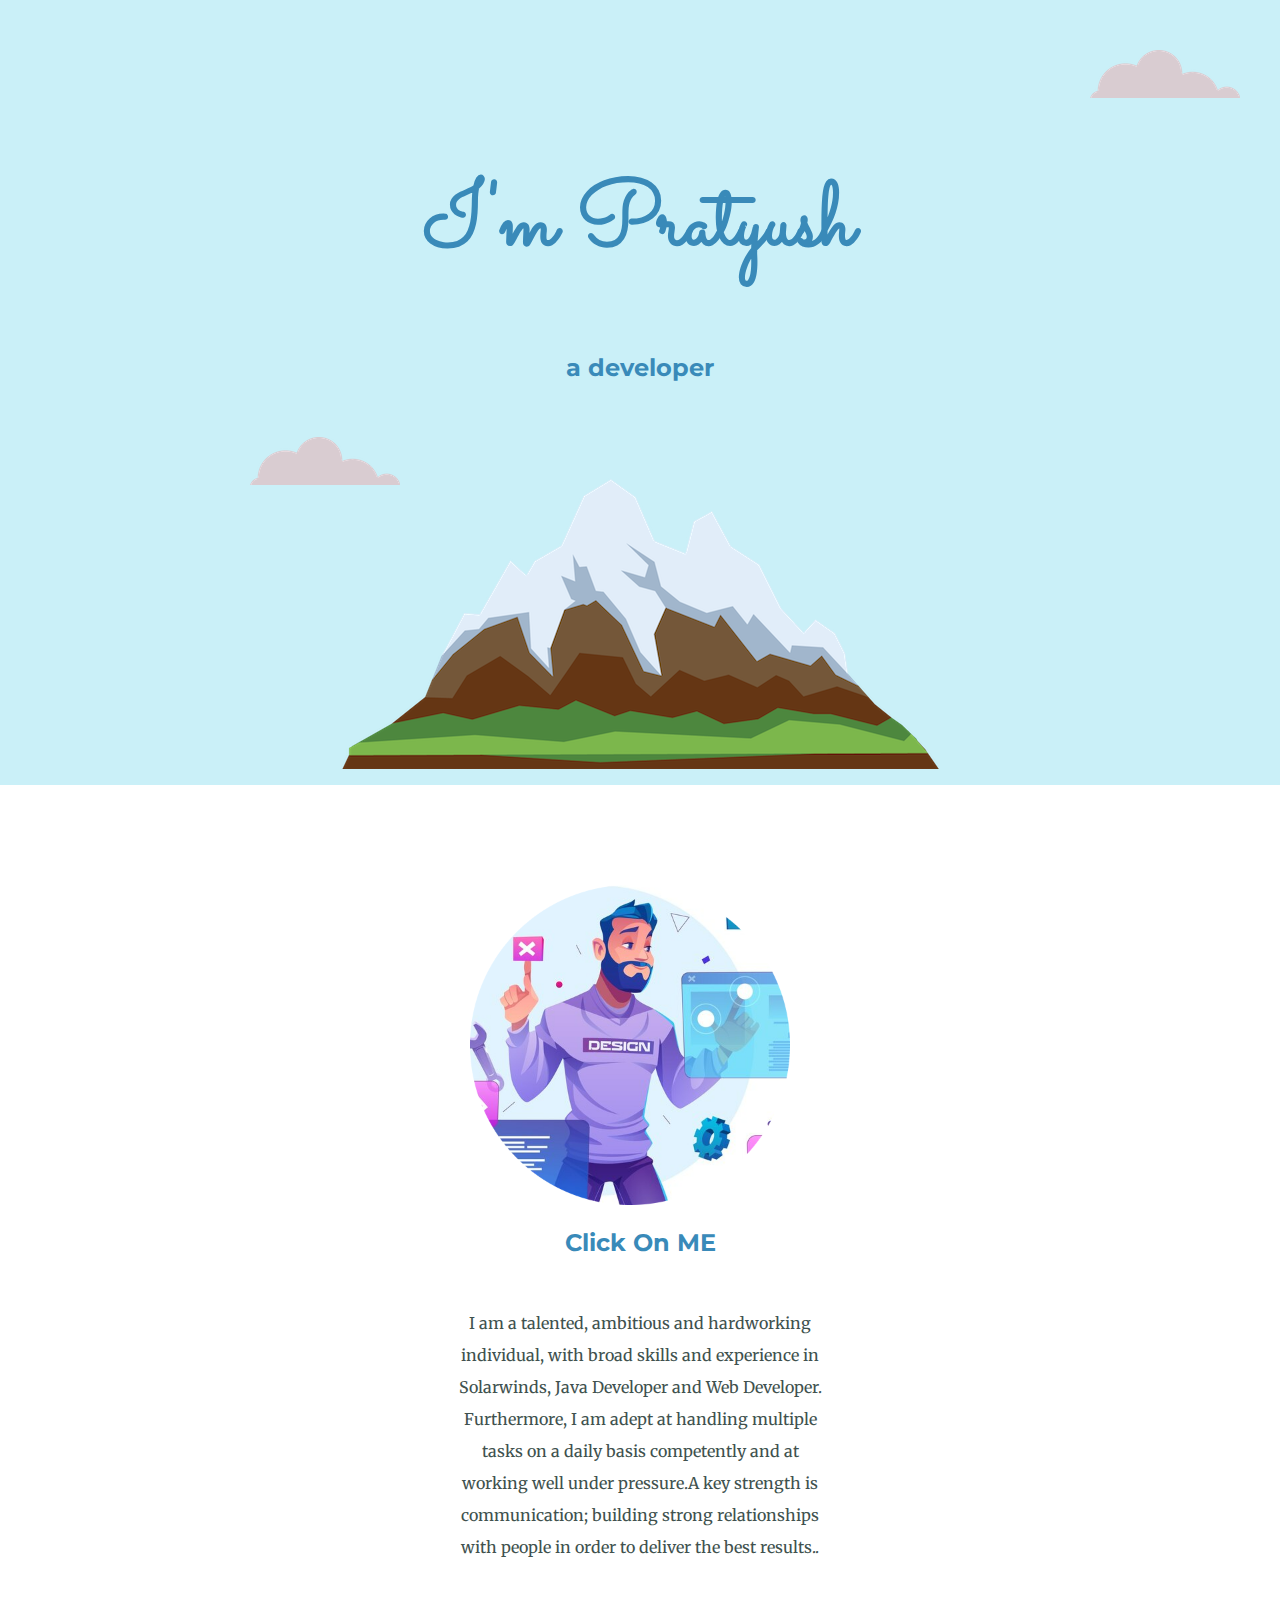
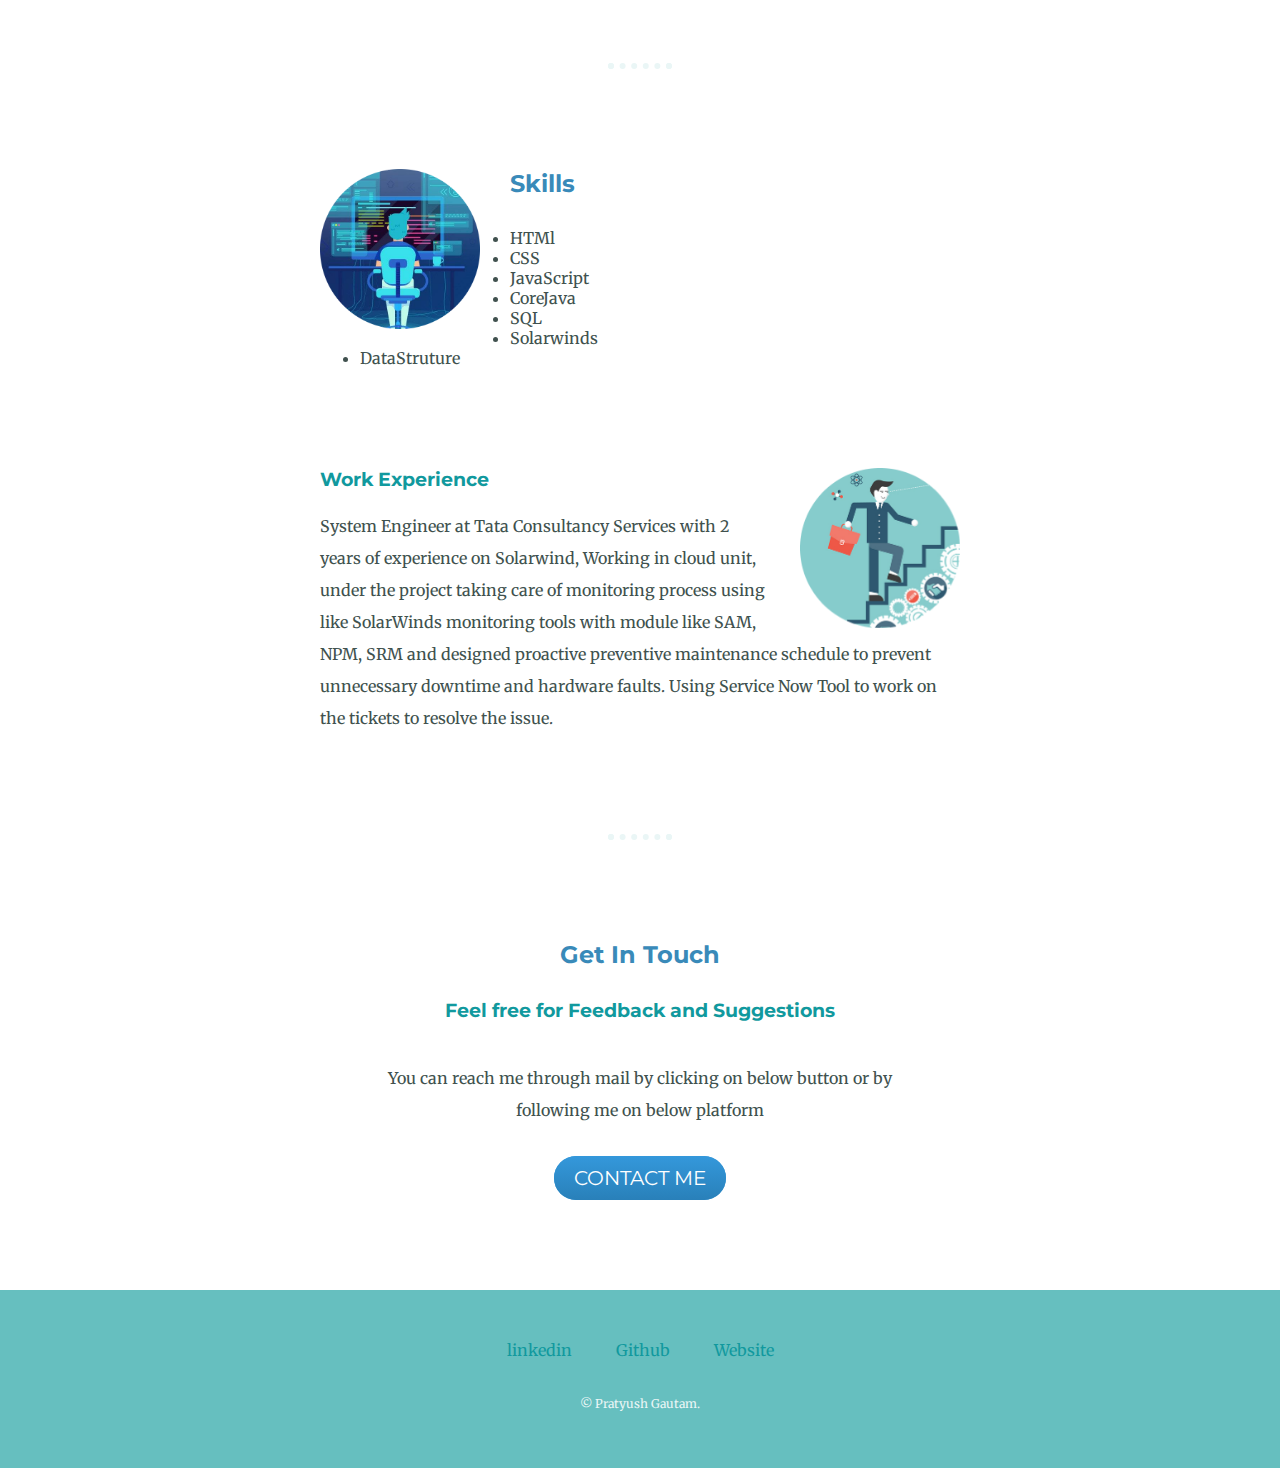
<file: index.html>
<!DOCTYPE html>
<html lang="en" dir="ltr">
  <head>
    <meta charset="utf-8">
    <title>Pratyush Resume</title>
    <link rel="stylesheet" href="Style.css">
    <link rel="icon" href="favicon.ico">
    <link rel="preconnect" href="https://fonts.googleapis.com">
<link rel="preconnect" href="https://fonts.gstatic.com" crossorigin>
<link rel="preconnect" href="https://fonts.googleapis.com">
<link rel="preconnect" href="https://fonts.gstatic.com" crossorigin>
<link href="https://fonts.googleapis.com/css2?family=Merriweather:ital@1&family=Montserrat:wght@300&family=Sacramento&display=swap" rel="stylesheet">
  </head>
  <body>
    <div class="top-container">
      <img class="top-cloud" src="cloud.png" alt="cloud-img">
      <h1>I'm Pratyush</h1>
      <h2> a developer<h2>
      <img class="bottom-cloud" src="cloud.png" alt="cloud-img">
      <img src="mountain.png" alt="cloud-img">

    </div>
    <div class="middle-container">
      <div class="profile" >
        <img class="Web" src="img.png" data-tilt>
        <a href="about.html"><h2>Click On ME</h2></a>
        <p class="intro">I am a talented, ambitious and hardworking individual, with broad skills and experience in Solarwinds, Java Developer and Web Developer.
Furthermore, I am adept at handling multiple tasks on a daily basis competently and at working well under pressure.A key strength is communication; building strong relationships with people in order to deliver the best results..</p>
      </div>
      <hr>
      <div class="skills">
        <div class="skill-row">
          <img class="Developer" src="web1.png" data-tilt>
          <h2>Skills</h2>
          <ul class="SkillSet">
            <li>HTMl</li>
            <li>CSS</li>
            <li>JavaScript</li>
            <li>CoreJava</li>
            <li>SQL</li>
            <li>Solarwinds</li>
            <li>DataStruture</li>
          </ul>

        </div>
        <div class="skill-row">
          <img class="WorkExp" src="WorkExp.png" data-tilt>
          <h3>Work Experience</h3>
          <p>System Engineer at Tata Consultancy Services with 2 years of experience on Solarwind, Working in cloud unit, under the project taking care of
monitoring process using like SolarWinds monitoring tools
with module like SAM, NPM, SRM and designed proactive
preventive maintenance schedule to prevent unnecessary
downtime and hardware faults. Using Service Now Tool to
work on the tickets to resolve the issue.</p>
        </div>
      </div>
      <hr>
      
      <div class="contact-me">
        <h2>Get In Touch</h2>
        <h3>Feel free for Feedback and Suggestions</h3>
        <p class="contact-message">You can reach me through mail by clicking on below button or by following me on below platform</p>
        <a class="btn" href="mailto:pratyushpg@outlook.com">CONTACT ME</a>

      </div>
    </div>


    <div class="bottom-container">
      <a class="footer-link" href="<a href=""https://linkedin.com/your/profile/url">linkedin
 </a>
      <a class="footer-link" href="https://github.com/pratyushphg">Github</a>
      <a class="footer-link" href="https://www.appbrewery.co/">Website</a>
      <p class="copyright">© Pratyush Gautam.</p>
    </div>

<script src="vanilla-tilt.js" charset="utf-8"></script>
  </body>
</html>
</file>
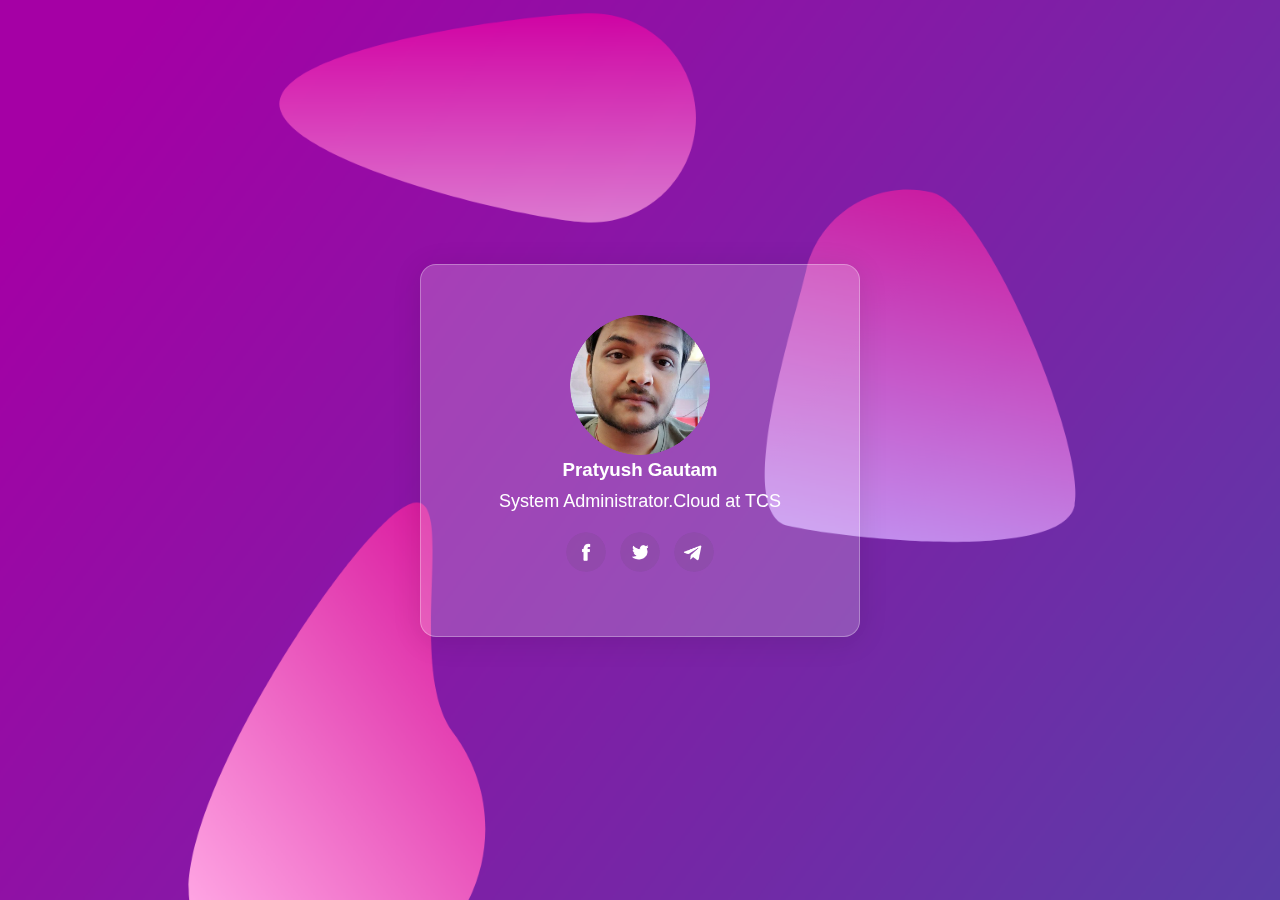
<file: about.html>
<!DOCTYPE html>
<html lang="en" dir="ltr">
  <head>
    <meta name="viewport" content="width=device-width,intial-scale=1.0">
    <meta charset="utf-8">
    <title>My Card</title>
    <link rel="stylesheet" href="Style1.css">
  </head>
  <body>
    <div class="container1" >
      <div class="card" data-tilt>
        <img src="mypic.png">
        <h3>Pratyush Gautam</h3>
        <p>System Administrator.Cloud at TCS</p>

      <div class="links">
        <a href="https://facebook.com"><img src="facebook.png" alt=""></a>
        <a href="https://twitter.com"><img src="twitter.png" alt=""></a>
        <a href="https://telegram.com"><img src="telegram.png" alt=""></a>

      </div>
     

      </div>
    </div>
<script src="vanilla-tilt.js" charset="utf-8"></script>
  </body>
</html>
</file>
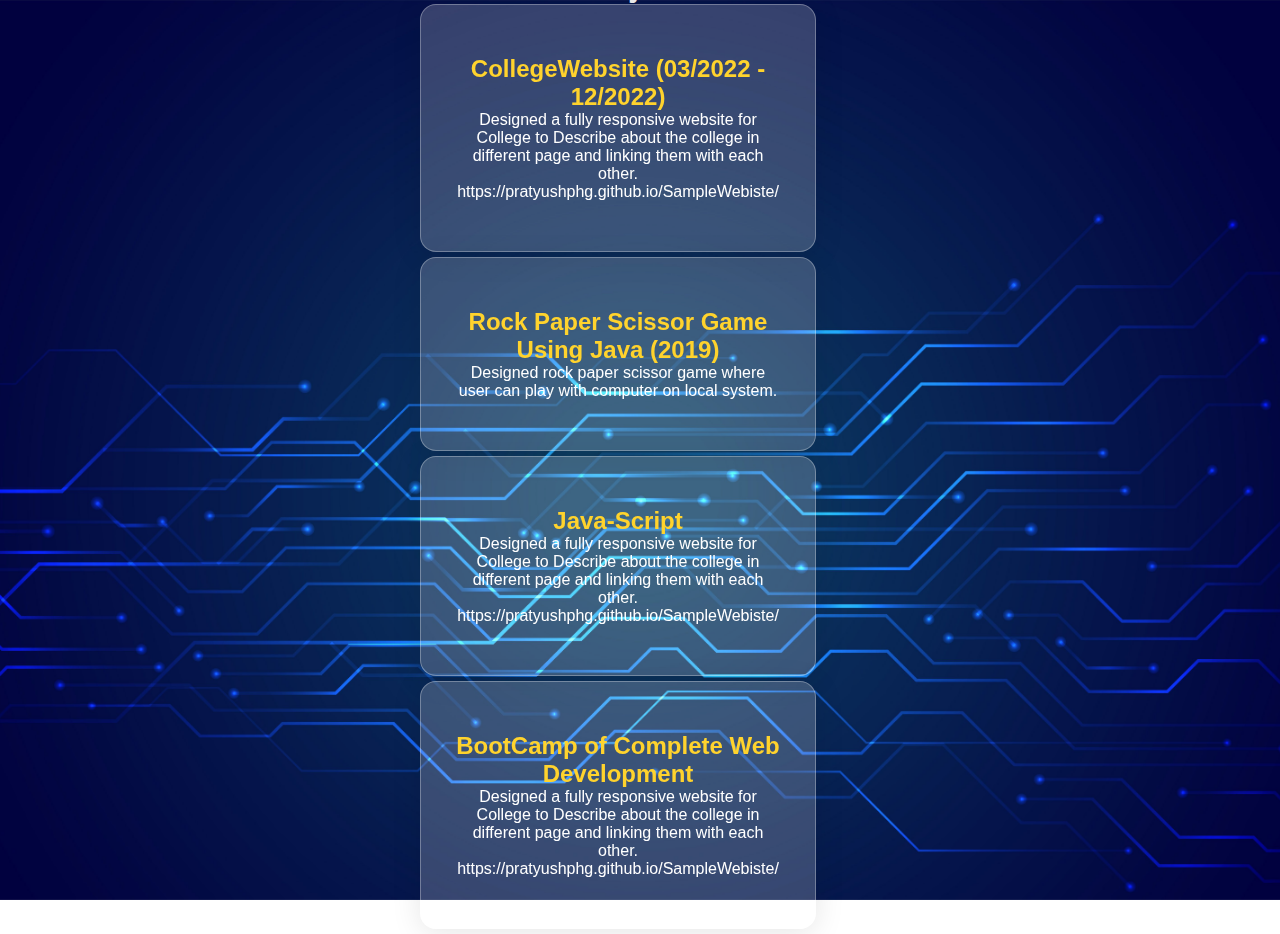
<file: projects.html>
<!DOCTYPE html>
<html lang="en" dir="ltr">
  <head>
    <meta name="viewport" content="width=device-width,intial-scale=1.0">
    <meta charset="utf-8">
    <title>Projects & Bootcamps</title>
    <link rel="stylesheet" href="Style2.css">
  </head>
  <body>


    <div class="Projects" >
      <div class="card1">
        <h1>Projects</h1>
          <div class="About-project" data-tilt>
            <h2>CollegeWebsite (03/2022 - 12/2022)</h2>
            <p>Designed a fully responsive website for College to Describe about
the college in different page and linking them with each other. https://pratyushphg.github.io/SampleWebiste/
</p>
</div>
<div class="About-project" data-tilt>
  <h2>Rock Paper Scissor Game Using Java (2019)</h2>
  <p>Designed rock paper scissor game where user can play with
  computer on local system.
  </p>
</div>
<div class="About-project" data-tilt>
  <h2>Java-Script</h2>
  <p>Designed a fully responsive website for College to Describe about
  the college in different page and linking them with each other. https://pratyushphg.github.io/SampleWebiste/
  </p>
</div>
<div class="About-project" data-tilt>

  <h2>BootCamp of Complete Web Development</h2>
  <p>Designed a fully responsive website for College to Describe about
the college in different page and linking them with each other. https://pratyushphg.github.io/SampleWebiste/
</p>
</div>



</div>
</div>

<script src="vanilla-tilt.js" charset="utf-8"></script>
  </body>
</html>
</file>
<file: Style.css>
body{
  text-align: center;
  margin: 0;
font-family: 'Merriweather', serif;
color: #40514E;

}
h1{
  font-size: 562.5%;
  margin-top: 50px auto 0 auto;
  font-family: 'Sacramento', cursive;
  color: #398AB9;

}
h2{
  font-family: 'Montserrat', sans-serif;
  font-size=2.5rem;
  color: #398AB9;
  padding-bottom: 10px;

}
h3
{
  font-family: 'Montserrat', sans-serif;
  color: #11999E;
}
.SkillSet{
  margin-right: : 20%;


}
p{
    line-height: 2;
}
hr{
  border: dotted #EAF6F6 6px;
  border-bottom: none;
  width:4%;
  margin: 100px auto;
}
a{
  color: #11999E;
  margin: 10px 20px;
  text-decoration: none;

}
a:hover{
  color: #EAF6f6;
}
.copyright{
  color: #EAF6F6;
  font-size: 0.75rem;
  padding: 20px 0;
}
.intro{
  margin: auto;
  width: 30%;
}
.top-container{
  padding-top: 100px;
  background-color: #CAF0F8;
  position: relative;
}
.middle-container{
  margin: 100px 0;

}
.bottom-container{
background-color: #66BFBF;
padding: 50px 0 20px;
}
.Web{
  width: 25%;
}
.Developer{
  width: 25%;
  float: left;
  margin-right: 30px;
}
.WorkExp{
  width: 25%;
  float: right;
  margin-left: 30px;
}
.bottom-cloud{
  position: absolute;
  left: 250px;
  bottom: 300px;

}
.projects{
  width: 25%;
  float: left;
  margin-left: 30px;
}
.Projects{
  margin: auto;
  width: 30%;
}
.top-cloud{
  position: absolute;
  right: 40px;
  top: 50px;
}
.developer{

}
.skill-row{
  width: 50%;
  margin:100px auto 100px auto;
  text-align: left;

}
.btn{
  background: #3498db;
  background-image: -webkit-linear-gradient(top, #3498db, #2980b9);
  background-image: -moz-linear-gradient(top, #3498db, #2980b9);
  background-image: -ms-linear-gradient(top, #3498db, #2980b9);
  background-image: -o-linear-gradient(top, #3498db, #2980b9);
  background-image: linear-gradient(to bottom, #3498db, #2980b9);
  -webkit-border-radius: 28;
  -moz-border-radius: 28;
  border-radius: 28px;
  font-family: 'Montserrat', sans-serif;
  color: #ffffff;
  font-size: 20px;
  padding: 10px 20px 10px 20px;
  text-decoration: none;
}

.btn:hover {
  background: #3cb0fd;
  background-image: -webkit-linear-gradient(top, #3cb0fd, #3498db);
  background-image: -moz-linear-gradient(top, #3cb0fd, #3498db);
  background-image: -ms-linear-gradient(top, #3cb0fd, #3498db);
  background-image: -o-linear-gradient(top, #3cb0fd, #3498db);
  background-image: linear-gradient(to bottom, #3cb0fd, #3498db);
  text-decoration: none;
}
.contact-message
{
width:40%;
margin: 40px auto;
}
</file>
<file: Style1.css>
*{
    margin: 0;
    padding: 0;
    box-sizing: border-box;
    font-family: 'Poppins',sans-serif;
  }
  .container1{
    width: 100%;
    height: 100vh;
    background-image: url(back.png);
    background-position: center;
    background-size: cover;
    display: flex;
    align-items: center;
    justify-content: center;
  }
.card{
  width:90%;
  max-width: 440px;
  color: #fff;
  text-align: center;
  padding: 50px 35px;
  border-radius: 16px;
  box-shadow: 0 4px 30px rgba(0, 0, 0, 0.1);
  border: 1px solid rgba(255, 255, 255, 0.3);
  background: rgba(255, 255, 255, 0.2);
  backdrop-filter: blur(5%);
}
.card img{
  width: 140px;
  border-radius: 50%;
}
.card h2{
  font-size: 40px;
  font-weight: 600;
  margin-top: 20px;
}
.card p{
font-size:  18px;
margin: 10px auto;
max-width: 330px;
}
.card .links img{
  width: 40px;
  border-radius: 50%;
  margin: 10px 5px;
  transition: background 0.5s;
}
.card .links img:hover{
  background: #ff01cf;
}
.btnn{
  text-decoration: none;
  display: inline-block;
  font-size: 18px;
  font-weight: 500;
  background: #fff;
  color: #ff01cf;
  padding: 10px 30px;
  border-radius: 30px;
  margin: 30px 0 10px;
}
</file>
<file: Style2.css>
*{
    margin: 0;
    padding: 0;
    box-sizing: border-box;
    font-family: 'Poppins',sans-serif;

  }
.card1 h1{
  text-align: center;
  color: #F0F0F0;

}
 .Projects{
    width: 100%;
    height: 100vh;
    background-image: url(11.jpg);
    background-position: center;
    background-size: cover;
    display: flex;
    align-items: center;
    justify-content: center;

  }


.About-project{
  width:90%;
  max-width: 440px;
  color: #fff;
  text-align: center;
  padding: 50px 35px;
  border-radius: 16px;
  box-shadow: 0 4px 30px rgba(0, 0, 0, 0.1);
  border: 1px solid rgba(255, 255, 255, 0.3);
  background: rgba(255, 255, 255, 0.2);
  backdrop-filter: blur(5%);
  margin-bottom: 5px;

}
.About-project p {
  color: #paleturquoise;
}
.About-project h2 {
  color: #FFD32D;
}
</file>
